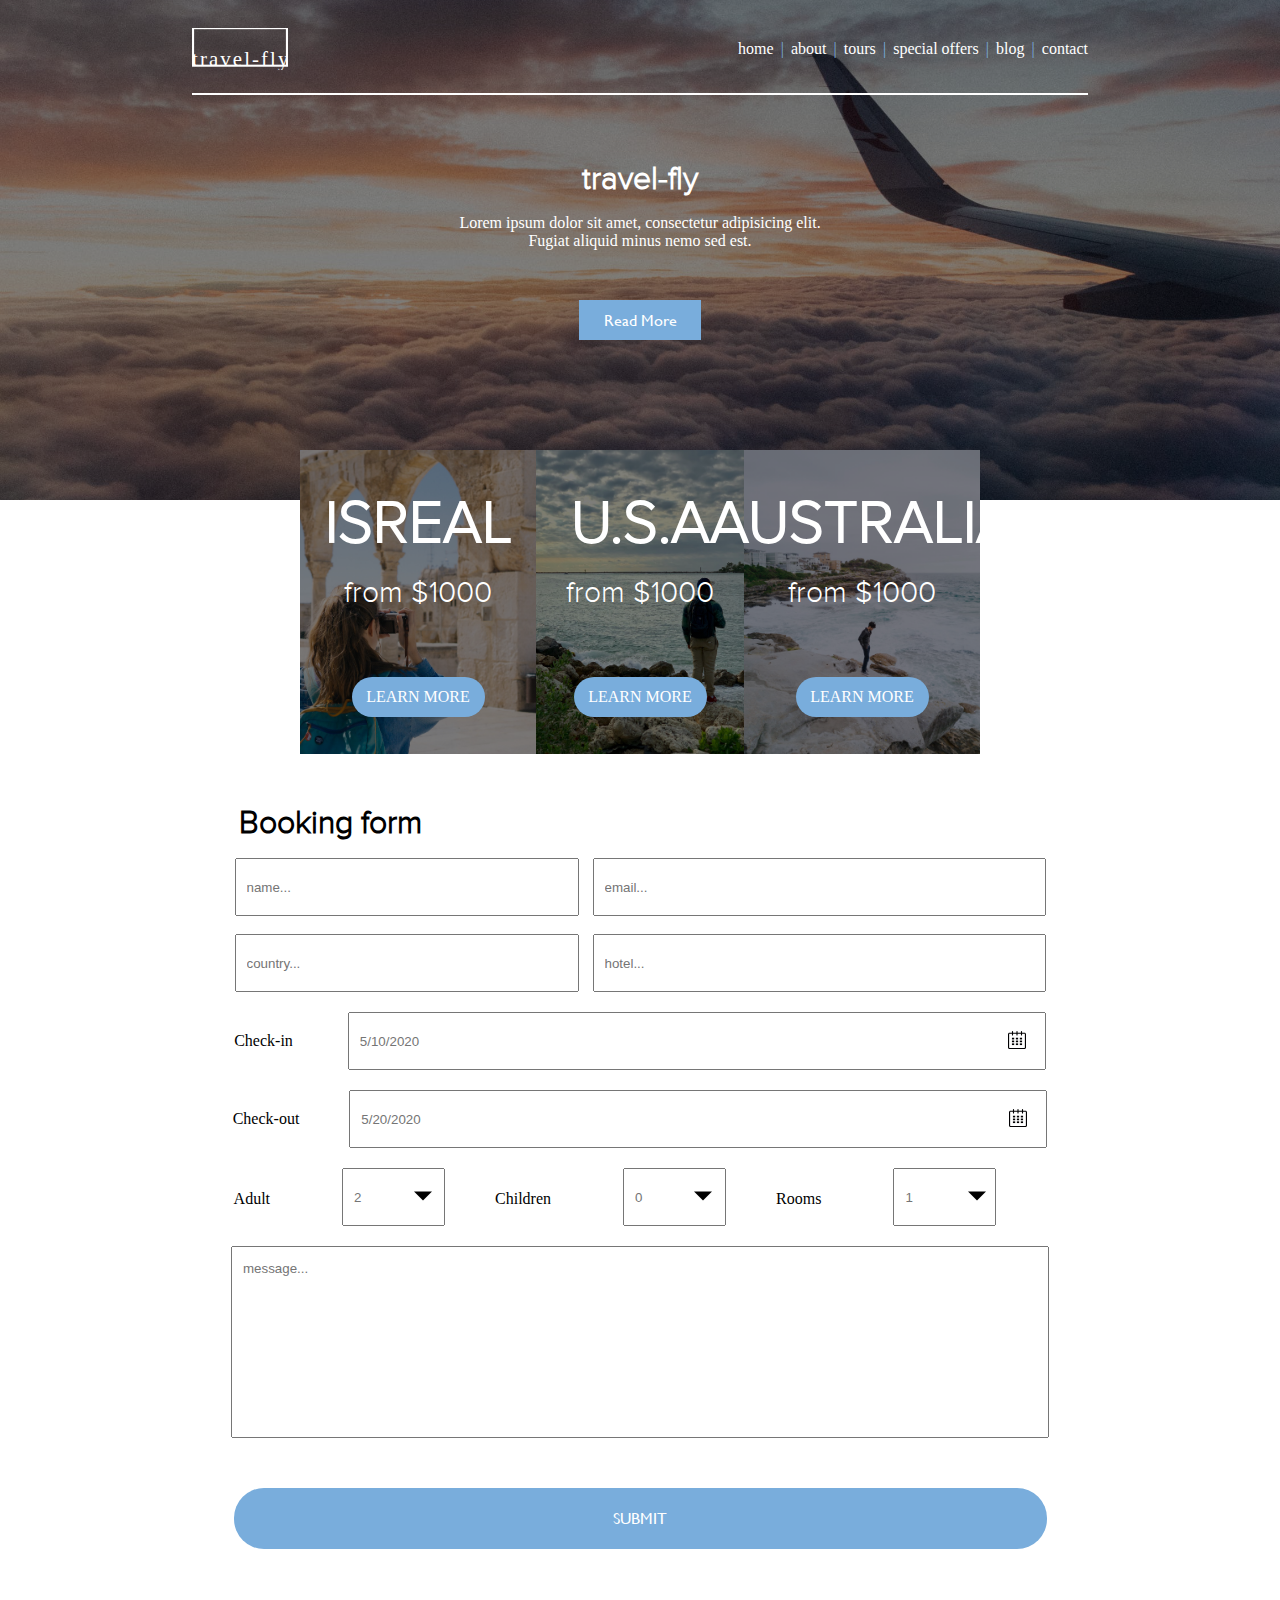
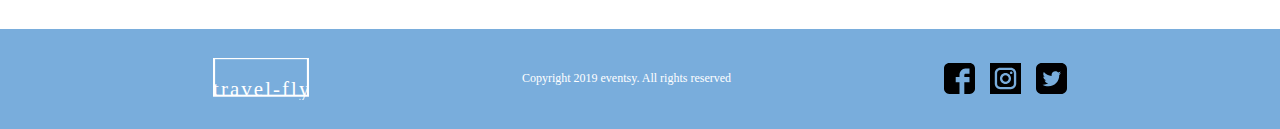
<file: index.html>
<!DOCTYPE html>
<html lang="en">
<head>
    <meta charset="UTF-8">
    <meta http-equiv="X-UA-Compatible" content="IE=edge">
    <meta name="viewport" content="width=device-width, initial-scale=1.0">
    <title>HOME</title>
    <link rel="stylesheet" href="css/styles.css">
</head>
<body>
   
<div class="hero">
    <div class="nav-wrapper2">
        <nav>
            <div class="logo2">
                
            </div>
            <div class="links2">
                <a href="index.html">home</a>
                <span>|</span>
                <a href="about.html">about</a>
                <span>|</span>
                <a href="tours.html">tours</a>
                <span>|</span>
                <a href="specialO.html">special offers</a>
                <span>|</span>
                <a href="blog.html">blog</a>
                <span>|</span>
                <a href="contact.html">contact</a>
         </div>
    </nav>
</div>
    <div class="cen-content">
        <h1>travel-fly</h1>
        <div class="heroC">Lorem ipsum dolor sit amet, consectetur adipisicing elit. 
            <br>
            Fugiat aliquid minus nemo sed est.</div>
        <div class="rm">Read More</div>
    </div>
</div>
    <div class="card">
        <div class="card-con">
            <h1 class="card-title">U.S.A</h1>
            <p class="card-price">from $1000</p>
            <div class="card-learn"><a class="tours-link" href="tours/usa.html">LEARN MORE</a></div>
        </div>
        <div class="card-con2">
            <h1 class="card-title">AUSTRALIA</h1>
            <p class="card-price">from $1000</p>
            <div class="card-learn"><a class="tours-link" href="tours/aus.html">LEARN MORE</a></div>
        </div>
        <div class="card-con3">
            <h1 class="card-title">ISREAL</h1>
            <p class="card-price">from $1000</p>
            <div class="card-learn"><a class="tours-link" href="tours/isreal.html">LEARN MORE</a></div>
        </div> 
    </div>
    <div class="forms">
        <h1 class="form-title">Booking form</h1>
        <div class="form-row">
            <input type="text" class="input" placeholder="name...">
            <input type="text" class="input2" placeholder="email...">
        </div>
        <br>
        <div class="form-row">
            <input type="text"class="input" placeholder="country..." >
            <input type="text"class="input2" placeholder="hotel...">
        </div>
        <div class="form-cal">
            <p class="form-cal-title">Check-in</p>
            <i class="icon2"></i>
            <input type="text" class="input3" placeholder="5/10/2020">
        </div>
       
        <div class="form-cal">
            <p class="form-cal-title">Check-out</p>
            <i class="icon2"></i>
            <input type="text" class="input4" placeholder="5/20/2020">
        </div>
        <div class="form-detail">
            <p class="form-detail-title">Adult</p>
            <i class="icon4"></i>
            <input type="text" class="input5" placeholder="2">
            <p class="form-detail-title">Children</p>
            <i class="icon5"></i>
            <input type="text" class="input5" placeholder="0">
            <p class="form-detail-title">Rooms</p>
            <i class="icon3"></i>
            <input type="text" class="input5" placeholder="1 ">
        </div>
        <input type="text" class="form-message" placeholder="message..."></input>
        <div class="submit">SUBMIT</div>
    </div>
    <footer>
        <div class="logo">
        </div>
        <div class="c">Copyright 2019 eventsy. All rights reserved</div>
        <div class="social">
            <div class="fb"></div>
            <div class="ig"></div>
            <div class="tw"></div>
        </div>
    </footer>

</body>
</html>
</file>
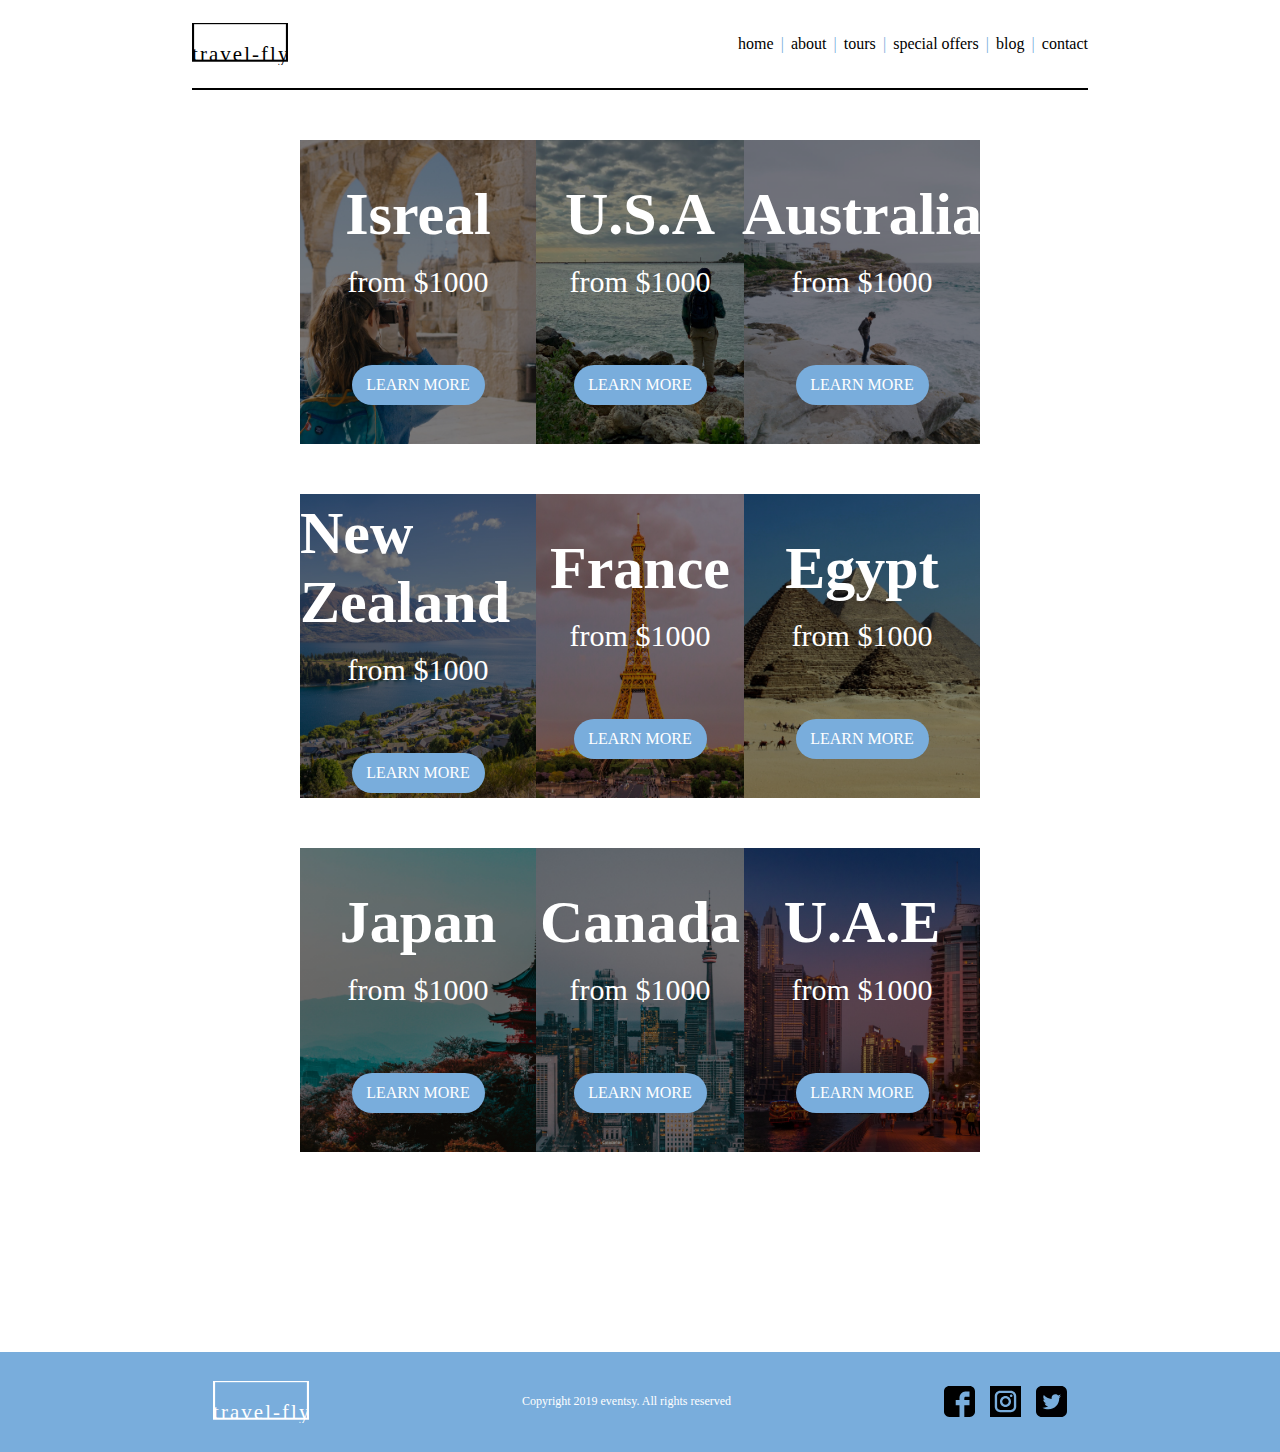
<file: tours.html>
<!DOCTYPE html>
<html lang="en">
<head>
    <meta charset="UTF-8">
    <meta http-equiv="X-UA-Compatible" content="IE=edge">
    <meta name="viewport" content="width=device-width, initial-scale=1.0">
    <title>TOURS</title>
    <link rel="stylesheet" href="css/styles.css">
</head>
<body>
    <div class="nav-wrapper">
        <nav>
            <div class="logo">
                
            </div> 
            <div class="links">
                <a href="index.html">home</a>
                <span>|</span>
                <a href="about.html">about</a>
                <span>|</span>
                <a href="tours.html">tours</a>
                <span>|</span>
                <a href="specialO.html">special offers</a>
                <span>|</span>
                <a href="blog.html">blog</a>
                <span>|</span>
                <a href="contact.html">contact</a>
         </div>
    </nav>
</div>
<div class="tours-card">
    <div class="tours-card-con">
        <h1 class="tours-card-title">U.S.A</h1>
        <p class="tours-card-price">from $1000</p>
        <div class="tours-card-learn"><a class="tours-link" href="tours/usa.html">LEARN MORE</a></div>
    </div>
    <div class="tours-card-con2">
        <h1 class="tours-card-title">Australia</h1>
        <p class="tours-card-price">from $1000</p>
        <div class="tours-card-learn"><a class="tours-link" href="tours/aus.html">LEARN MORE</a></div>
    </div>
    <div class="tours-card-con3">
        <h1 class="tours-card-title">Isreal</h1>
        <p class="tours-card-price">from $1000</p>
        <div class="tours-card-learn"><a class="tours-link" href="tours/isreal.html">LEARN MORE</a></div>
    </div> 
</div>
<div class="tours-card">
    <div class="tours-card-con4">
        <h1 class="tours-card-title">France</h1>
        <p class="tours-card-price">from $1000</p>
        <div class="tours-card-learn"><a class="tours-link" href="tours/france.html">LEARN MORE</a></div>
    </div>
    <div class="tours-card-con5">
        <h1 class="tours-card-title">Egypt</h1>
        <p class="tours-card-price">from $1000</p>
        <div class="tours-card-learn"><a class="tours-link" href="tours/egypt.html">LEARN MORE</a></div>
    </div>
    <div class="tours-card-con6">
        <h1 class="tours-card-title">New Zealand</h1>
        <p class="tours-card-price">from $1000</p>
        <div class="tours-card-learn"><a class="tours-link" href="tours/newZ.html">LEARN MORE</a></div>
    </div> 
</div>
<div class="tours-card">
    <div class="tours-card-con7">
        <h1 class="tours-card-title">Canada</h1>
        <p class="tours-card-price">from $1000</p>
        <div class="tours-card-learn"><a class="tours-link" href="tours/can.html">LEARN MORE</a></div>
    </div>
    <div class="tours-card-con8">
        <h1 class="tours-card-title">U.A.E</h1>
        <p class="tours-card-price">from $1000</p>
        <div class="tours-card-learn"><a class="tours-link" href="tours/uae.html">LEARN MORE</a></div>
    </div>
    <div class="tours-card-con9">
        <h1 class="tours-card-title">Japan</h1>
        <p class="tours-card-price">from $1000</p>
        <div class="tours-card-learn"><a class="tours-link" href="tours/jap.html">LEARN MORE</a></div>
    </div> 
</div>

 <footer class="about">
    <div class="logo">
    </div>
    <div class="c">Copyright 2019 eventsy. All rights reserved</div>
    <div class="social">
        <div class="fb"></div>
        <div class="ig"></div>
        <div class="tw"></div>
    </div>
</footer> 
</body>
</html>
</file>
<file: css/styles.css>
* {
  margin: 0;
  padding: 0;
  -webkit-box-sizing: border-box;
          box-sizing: border-box;
}

html,
body {
  height: 100%;
}

h1,
h2,
h3,
h4,
h5,
h6,
p {
  margin-bottom: 16px;
}

.nav-wrapper {
  height: 90px;
  width: 100%;
}
.nav-wrapper nav {
  /*max-width: 980px;*/
  width: 70%;
  height: 90px;
  margin: 0 auto;
  border-bottom: solid 2px black;
  display: -webkit-box;
  display: -ms-flexbox;
  display: flex;
  -webkit-box-pack: justify;
      -ms-flex-pack: justify;
          justify-content: space-between;
  -webkit-box-align: center;
      -ms-flex-align: center;
          align-items: center;
}
.nav-wrapper nav .logo {
  position: relative;
  width: 96px;
  height: 42px;
  background-image: url(../images/logo/logo-black.svg);
  background-position: center;
  background-repeat: no-repeat;
  background-size: cover;
}
.nav-wrapper nav .links {
  width: 350px;
  display: -webkit-box;
  display: -ms-flexbox;
  display: flex;
  -webkit-box-pack: justify;
      -ms-flex-pack: justify;
          justify-content: space-between;
}
.nav-wrapper nav .links a {
  text-decoration: none;
  color: black;
}
.nav-wrapper nav .links span {
  color: #79ADDC;
}

@media only all and (max-width: 980px) {
  .nav-wrapper nav {
    padding: 0 30px;
  }
}
.nav-wrapper2 {
  position: absolute;
  height: 90px;
  width: 100%;
  margin-bottom: 400px;
}
.nav-wrapper2 nav {
  /*max-width: 980px;*/
  width: 70%;
  height: 90px;
  margin: 0 auto;
  border-bottom: solid 2px white;
  display: -webkit-box;
  display: -ms-flexbox;
  display: flex;
  -webkit-box-pack: justify;
      -ms-flex-pack: justify;
          justify-content: space-between;
  -webkit-box-align: center;
      -ms-flex-align: center;
          align-items: center;
}
.nav-wrapper2 nav .logo2 {
  position: relative;
  width: 96px;
  height: 42px;
  background-image: url(../images/logo/logo-white.svg);
  background-position: center;
  background-repeat: no-repeat;
  background-size: cover;
}
.nav-wrapper2 nav .links2 {
  width: 350px;
  display: -webkit-box;
  display: -ms-flexbox;
  display: flex;
  -webkit-box-pack: justify;
      -ms-flex-pack: justify;
          justify-content: space-between;
}
.nav-wrapper2 nav .links2 a {
  text-decoration: none;
  color: white;
}
.nav-wrapper2 nav .links2 span {
  color: #79ADDC;
}

@media only all and (max-width: 980px) {
  .nav-wrapper nav {
    padding: 0 30px;
  }
}
.hero {
  background-color: aqua;
  height: 500px;
  background-image: -webkit-gradient(linear, left top, left bottom, from(rgba(0, 0, 0, 0.5)), to(rgba(0, 0, 0, 0.5))), url(../images/hero.jpg);
  background-image: linear-gradient(to bottom, rgba(0, 0, 0, 0.5), rgba(0, 0, 0, 0.5)), url(../images/hero.jpg);
  background-position: center;
  background-repeat: no-repeat;
  background-size: cover;
  position: relative;
  display: -webkit-box;
  display: -ms-flexbox;
  display: flex;
  -webkit-box-align: center;
      -ms-flex-align: center;
          align-items: center;
  -webkit-box-pack: center;
      -ms-flex-pack: center;
          justify-content: center;
}
.hero .cen-content {
  width: 300px;
  text-align: center;
  display: -webkit-box;
  display: -ms-flexbox;
  display: flex;
  -webkit-box-orient: vertical;
  -webkit-box-direction: normal;
      -ms-flex-direction: column;
          flex-direction: column;
  -webkit-box-pack: center;
      -ms-flex-pack: center;
          justify-content: center;
  -webkit-box-align: center;
      -ms-flex-align: center;
          align-items: center;
}
.hero .cen-content h1 {
  color: white;
  font-family: PNS;
}
.hero .cen-content p {
  font-style: italic;
  color: black;
}
.hero .cen-content .heroC {
  width: 484px;
  height: 54;
  text-align: center;
  color: white;
}
.hero .cen-content .rm {
  margin-top: 50px;
  width: 122px;
  height: 40px;
  background-color: #79ADDC;
  display: -webkit-box;
  display: -ms-flexbox;
  display: flex;
  -webkit-box-pack: center;
      -ms-flex-pack: center;
          justify-content: center;
  -webkit-box-align: center;
      -ms-flex-align: center;
          align-items: center;
  color: white;
  font-family: GSR;
}

.card {
  height: 304px;
  width: 100%;
  display: -webkit-box;
  display: -ms-flexbox;
  display: flex;
  -webkit-box-pack: center;
      -ms-flex-pack: center;
          justify-content: center;
  position: relative;
}

.card-con {
  position: absolute;
  bottom: 50px;
  z-index: 1;
  height: 304px;
  width: 236px;
  background-image: -webkit-gradient(linear, left top, left bottom, from(rgba(0, 0, 0, 0.5)), to(rgba(0, 0, 0, 0.5))), url(../images/tour/tour-02.jpg);
  background-image: linear-gradient(to bottom, rgba(0, 0, 0, 0.5), rgba(0, 0, 0, 0.5)), url(../images/tour/tour-02.jpg);
  background-position: center;
  background-repeat: no-repeat;
  background-size: cover;
  display: -webkit-box;
  display: -ms-flexbox;
  display: flex;
  -webkit-box-orient: vertical;
  -webkit-box-direction: normal;
      -ms-flex-direction: column;
          flex-direction: column;
  -webkit-box-pack: center;
      -ms-flex-pack: center;
          justify-content: center;
  -webkit-box-align: center;
      -ms-flex-align: center;
          align-items: center;
}

.card-con2 {
  position: absolute;
  bottom: 50px;
  right: 450px;
  z-index: 1;
  height: 304px;
  width: 236px;
  background-image: -webkit-gradient(linear, left top, left bottom, from(rgba(0, 0, 0, 0.5)), to(rgba(0, 0, 0, 0.5))), url(../images/tour/tour-03.jpg);
  background-image: linear-gradient(to bottom, rgba(0, 0, 0, 0.5), rgba(0, 0, 0, 0.5)), url(../images/tour/tour-03.jpg);
  background-position: center;
  background-repeat: no-repeat;
  background-size: cover;
  display: -webkit-box;
  display: -ms-flexbox;
  display: flex;
  -webkit-box-orient: vertical;
  -webkit-box-direction: normal;
      -ms-flex-direction: column;
          flex-direction: column;
  -webkit-box-pack: center;
      -ms-flex-pack: center;
          justify-content: center;
  -webkit-box-align: center;
      -ms-flex-align: center;
          align-items: center;
}

.card-con3 {
  position: absolute;
  bottom: 50px;
  left: 450px;
  z-index: 1;
  height: 304px;
  width: 236px;
  background-image: -webkit-gradient(linear, left top, left bottom, from(rgba(0, 0, 0, 0.5)), to(rgba(0, 0, 0, 0.5))), url(../images/tour/tour-01.jpg);
  background-image: linear-gradient(to bottom, rgba(0, 0, 0, 0.5), rgba(0, 0, 0, 0.5)), url(../images/tour/tour-01.jpg);
  background-position: center;
  background-repeat: no-repeat;
  background-size: cover;
  display: -webkit-box;
  display: -ms-flexbox;
  display: flex;
  -webkit-box-orient: vertical;
  -webkit-box-direction: normal;
      -ms-flex-direction: column;
          flex-direction: column;
  -webkit-box-pack: center;
      -ms-flex-pack: center;
          justify-content: center;
  -webkit-box-align: center;
      -ms-flex-align: center;
          align-items: center;
}

.card-learn {
  margin-top: 50px;
  width: 133px;
  height: 40px;
  background-color: #79ADDC;
  border-radius: 30px;
  display: -webkit-box;
  display: -ms-flexbox;
  display: flex;
  -webkit-box-pack: center;
      -ms-flex-pack: center;
          justify-content: center;
  -webkit-box-align: center;
      -ms-flex-align: center;
          align-items: center;
  color: white;
}

.card-title {
  color: white;
  font-size: 60px;
  font-family: PNS;
}

.card-price {
  color: white;
  font-size: 30px;
  font-family: PNS;
}

@media (max-width: 1700px) {
  .card-con2 {
    right: 300px;
  }

  .card-con3 {
    left: 300px;
  }
}
.forms {
  display: -webkit-box;
  display: -ms-flexbox;
  display: flex;
  -webkit-box-orient: vertical;
  -webkit-box-direction: normal;
      -ms-flex-direction: column;
          flex-direction: column;
  -webkit-box-pack: center;
      -ms-flex-pack: center;
          justify-content: center;
  -webkit-box-align: center;
      -ms-flex-align: center;
          align-items: center;
}

.forms-row {
  display: -webkit-box;
  display: -ms-flexbox;
  display: flex;
  position: relative;
}

.form-title {
  margin-right: 620px;
  font-family: PNS;
}

.input {
  height: 58px;
  width: 344px;
  padding: 10px;
  outline: none;
  -webkit-box-sizing: border-box;
          box-sizing: border-box;
}

.input2 {
  height: 58px;
  width: 453px;
  margin-left: 10px;
  padding: 10px;
  outline: none;
  -webkit-box-sizing: border-box;
          box-sizing: border-box;
}

.form-cal {
  display: -webkit-box;
  display: -ms-flexbox;
  display: flex;
  position: relative;
}

.form-cal-title {
  margin-top: 40px;
}

.input3 {
  height: 58px;
  width: 698px;
  padding: 10px;
  margin-top: 20px;
  margin-left: 55px;
  outline: none;
  -webkit-box-sizing: border-box;
          box-sizing: border-box;
}

.icon2 {
  background-image: url(../images/calendar.svg);
  height: 18px;
  width: 18px;
  position: absolute;
  right: 20px;
  top: 39px;
}

.input4 {
  height: 58px;
  width: 698px;
  padding: 10px;
  margin-top: 20px;
  margin-left: 50px;
  outline: none;
  -webkit-box-sizing: border-box;
          box-sizing: border-box;
}

.form-detail {
  display: -webkit-box;
  display: -ms-flexbox;
  display: flex;
  -webkit-box-pack: justify;
      -ms-flex-pack: justify;
          justify-content: space-between;
  -webkit-box-align: center;
      -ms-flex-align: center;
          align-items: center;
  position: relative;
}

.icon3 {
  background-image: url(../images/down-arrow.svg);
  height: 18px;
  width: 18px;
  position: absolute;
  right: 60px;
  top: 39px;
}

.icon4 {
  background-image: url(../images/down-arrow.svg);
  height: 18px;
  width: 18px;
  position: absolute;
  left: 180px;
  top: 39px;
}

.icon5 {
  background-image: url(../images/down-arrow.svg);
  height: 18px;
  width: 18px;
  position: absolute;
  left: 460px;
  top: 39px;
}

.form-detail-title {
  margin-top: 40px;
}

.input5 {
  height: 58px;
  width: 103px;
  padding: 10px;
  margin-top: 20px;
  margin-left: 72px;
  margin-right: 50px;
  outline: none;
  -webkit-box-sizing: border-box;
          box-sizing: border-box;
}

.form-message {
  height: 192px;
  width: 818px;
  padding: 10px;
  margin-top: 20px;
  outline: none;
  -webkit-box-sizing: border-box;
          box-sizing: border-box;
  position: relative;
}

.form-message::-webkit-input-placeholder {
  position: absolute;
  bottom: 160px;
}

.form-message::-moz-placeholder {
  position: absolute;
  bottom: 160px;
}

.form-message:-ms-input-placeholder {
  position: absolute;
  bottom: 160px;
}

.form-message::-ms-input-placeholder {
  position: absolute;
  bottom: 160px;
}

.form-message::placeholder {
  position: absolute;
  bottom: 160px;
}

.submit {
  margin-top: 50px;
  width: 813px;
  height: 61px;
  background-color: #79ADDC;
  border-radius: 30px;
  display: -webkit-box;
  display: -ms-flexbox;
  display: flex;
  font-family: GSR;
  -webkit-box-pack: center;
      -ms-flex-pack: center;
          justify-content: center;
  -webkit-box-align: center;
      -ms-flex-align: center;
          align-items: center;
  color: white;
}

footer {
  height: 100px;
  background-color: #79ADDC;
  display: -webkit-box;
  display: -ms-flexbox;
  display: flex;
  margin-top: 80px;
  -webkit-box-align: center;
      -ms-flex-align: center;
          align-items: center;
  -webkit-box-pack: space-evenly;
      -ms-flex-pack: space-evenly;
          justify-content: space-evenly;
}
footer p {
  margin-bottom: -40px;
  font-family: GSR;
  font-size: 16px;
  color: white;
}
footer .logo {
  position: relative;
  width: 96px;
  height: 42px;
  background-image: url(../images/logo/logo-white.svg);
  background-position: center;
  background-repeat: no-repeat;
  background-size: cover;
}
footer .c {
  height: 16px;
  width: 226;
  font-size: 12px;
  color: white;
}
footer .social {
  display: -webkit-box;
  display: -ms-flexbox;
  display: flex;
  width: 123px;
  height: 32px;
  display: flex;
  -webkit-box-pack: justify;
      -ms-flex-pack: justify;
          justify-content: space-between;
}
footer .social .fb {
  height: 31.22px;
  width: 31.22px;
  background-image: url(../images/social-media/facebook.svg);
  background-position: center;
  background-repeat: no-repeat;
  background-size: cover;
}
footer .social .ig {
  height: 31.22px;
  width: 31.22px;
  background-image: url(../images/social-media/instagram.svg);
  background-position: center;
  background-repeat: no-repeat;
  background-size: cover;
}
footer .social .tw {
  height: 31.22px;
  width: 31.22px;
  background-image: url(../images/social-media/twitter.svg);
  background-position: center;
  background-repeat: no-repeat;
  background-size: cover;
}

.about {
  margin-top: 200px;
}

@media (max-width: 1140px) {
  footer .c {
    font-size: 20px;
  }
}
.about-text {
  display: -webkit-box;
  display: -ms-flexbox;
  display: flex;
  -webkit-box-orient: vertical;
  -webkit-box-direction: normal;
      -ms-flex-direction: column;
          flex-direction: column;
  -webkit-box-pack: center;
      -ms-flex-pack: center;
          justify-content: center;
  -webkit-box-align: center;
      -ms-flex-align: center;
          align-items: center;
  height: 200px;
  margin-top: 60px;
}

.about-title {
  font-size: 60px;
  position: relative;
  margin-right: 770px;
  display: inline;
}

.about-title2 {
  font-size: 40px;
  position: relative;
  margin-right: 670px;
  display: inline;
}

.about-detail {
  margin-top: 20px;
  width: 980px;
  height: 96;
  display: -webkit-box;
  display: -ms-flexbox;
  display: flex;
  -webkit-box-pack: center;
      -ms-flex-pack: center;
          justify-content: center;
  -webkit-box-align: center;
      -ms-flex-align: center;
          align-items: center;
}

.about-title-border {
  border-bottom: 2px solid black;
  position: absolute;
  width: 80%;
  left: 0;
  bottom: -5px;
}

.client {
  display: -webkit-box;
  display: -ms-flexbox;
  display: flex;
  -webkit-box-orient: vertical;
  -webkit-box-direction: normal;
      -ms-flex-direction: column;
          flex-direction: column;
  -webkit-box-pack: center;
      -ms-flex-pack: center;
          justify-content: center;
  -webkit-box-align: center;
      -ms-flex-align: center;
          align-items: center;
  height: 200px;
  margin-top: 200px;
}

.client-info {
  display: -webkit-box;
  display: -ms-flexbox;
  display: flex;
  margin-top: 20px;
  position: relative;
  margin-right: 280px;
  width: 722px;
  height: 150px;
}

.client-img {
  height: 150px;
  width: 260px;
  background-image: url(../images/about-client-01.jpg);
  background-position: center;
  background-repeat: no-repeat;
  background-size: cover;
}

.client-img2 {
  height: 150px;
  width: 260px;
  background-image: url(../images/about-client-02.jpg);
  background-position: center;
  background-repeat: no-repeat;
  background-size: cover;
}

.client-par {
  height: 102px;
  width: 385px;
  margin-left: 10px;
}

.client-tag {
  position: absolute;
  right: 0px;
  bottom: 0px;
  width: 176px;
  height: 27px;
  font-size: 20px;
}

.tours-card {
  height: 304px;
  width: 100%;
  display: -webkit-box;
  display: -ms-flexbox;
  display: flex;
  -webkit-box-pack: space-evenly;
      -ms-flex-pack: space-evenly;
          justify-content: space-evenly;
  position: relative;
  margin-top: 50px;
}

.tours-link {
  text-decoration: none;
  color: white;
}

.tours-card-con {
  position: absolute;
  z-index: 1;
  height: 304px;
  width: 236px;
  background-image: -webkit-gradient(linear, left top, left bottom, from(rgba(0, 0, 0, 0.5)), to(rgba(0, 0, 0, 0.5))), url(../images/tour/tour-02.jpg);
  background-image: linear-gradient(to bottom, rgba(0, 0, 0, 0.5), rgba(0, 0, 0, 0.5)), url(../images/tour/tour-02.jpg);
  background-position: center;
  background-repeat: no-repeat;
  background-size: cover;
  display: -webkit-box;
  display: -ms-flexbox;
  display: flex;
  -webkit-box-orient: vertical;
  -webkit-box-direction: normal;
      -ms-flex-direction: column;
          flex-direction: column;
  -webkit-box-pack: center;
      -ms-flex-pack: center;
          justify-content: center;
  -webkit-box-align: center;
      -ms-flex-align: center;
          align-items: center;
}

.tours-card-con2 {
  position: absolute;
  right: 350px;
  z-index: 1;
  height: 304px;
  width: 236px;
  background-image: -webkit-gradient(linear, left top, left bottom, from(rgba(0, 0, 0, 0.5)), to(rgba(0, 0, 0, 0.5))), url(../images/tour/tour-03.jpg);
  background-image: linear-gradient(to bottom, rgba(0, 0, 0, 0.5), rgba(0, 0, 0, 0.5)), url(../images/tour/tour-03.jpg);
  background-position: center;
  background-repeat: no-repeat;
  background-size: cover;
  display: -webkit-box;
  display: -ms-flexbox;
  display: flex;
  -webkit-box-orient: vertical;
  -webkit-box-direction: normal;
      -ms-flex-direction: column;
          flex-direction: column;
  -webkit-box-pack: center;
      -ms-flex-pack: center;
          justify-content: center;
  -webkit-box-align: center;
      -ms-flex-align: center;
          align-items: center;
}

.tours-card-con3 {
  position: absolute;
  left: 350px;
  z-index: 1;
  height: 304px;
  width: 236px;
  background-image: -webkit-gradient(linear, left top, left bottom, from(rgba(0, 0, 0, 0.5)), to(rgba(0, 0, 0, 0.5))), url(../images/tour/tour-01.jpg);
  background-image: linear-gradient(to bottom, rgba(0, 0, 0, 0.5), rgba(0, 0, 0, 0.5)), url(../images/tour/tour-01.jpg);
  background-position: center;
  background-repeat: no-repeat;
  background-size: cover;
  display: -webkit-box;
  display: -ms-flexbox;
  display: flex;
  -webkit-box-orient: vertical;
  -webkit-box-direction: normal;
      -ms-flex-direction: column;
          flex-direction: column;
  -webkit-box-pack: center;
      -ms-flex-pack: center;
          justify-content: center;
  -webkit-box-align: center;
      -ms-flex-align: center;
          align-items: center;
}

.tours-card-con4 {
  position: absolute;
  z-index: 1;
  height: 304px;
  width: 236px;
  background-image: -webkit-gradient(linear, left top, left bottom, from(rgba(0, 0, 0, 0.5)), to(rgba(0, 0, 0, 0.5))), url(../images/tour/tour-05.jpg);
  background-image: linear-gradient(to bottom, rgba(0, 0, 0, 0.5), rgba(0, 0, 0, 0.5)), url(../images/tour/tour-05.jpg);
  background-position: center;
  background-repeat: no-repeat;
  background-size: cover;
  display: -webkit-box;
  display: -ms-flexbox;
  display: flex;
  -webkit-box-orient: vertical;
  -webkit-box-direction: normal;
      -ms-flex-direction: column;
          flex-direction: column;
  -webkit-box-pack: center;
      -ms-flex-pack: center;
          justify-content: center;
  -webkit-box-align: center;
      -ms-flex-align: center;
          align-items: center;
}

.tours-card-con5 {
  position: absolute;
  right: 350px;
  z-index: 1;
  height: 304px;
  width: 236px;
  background-image: -webkit-gradient(linear, left top, left bottom, from(rgba(0, 0, 0, 0.5)), to(rgba(0, 0, 0, 0.5))), url(../images/tour/tour-06.jpg);
  background-image: linear-gradient(to bottom, rgba(0, 0, 0, 0.5), rgba(0, 0, 0, 0.5)), url(../images/tour/tour-06.jpg);
  background-position: center;
  background-repeat: no-repeat;
  background-size: cover;
  display: -webkit-box;
  display: -ms-flexbox;
  display: flex;
  -webkit-box-orient: vertical;
  -webkit-box-direction: normal;
      -ms-flex-direction: column;
          flex-direction: column;
  -webkit-box-pack: center;
      -ms-flex-pack: center;
          justify-content: center;
  -webkit-box-align: center;
      -ms-flex-align: center;
          align-items: center;
}

.tours-card-con6 {
  position: absolute;
  left: 350px;
  z-index: 1;
  height: 304px;
  width: 236px;
  background-image: -webkit-gradient(linear, left top, left bottom, from(rgba(0, 0, 0, 0.5)), to(rgba(0, 0, 0, 0.5))), url(../images/tour/tour-04.jpg);
  background-image: linear-gradient(to bottom, rgba(0, 0, 0, 0.5), rgba(0, 0, 0, 0.5)), url(../images/tour/tour-04.jpg);
  background-position: center;
  background-repeat: no-repeat;
  background-size: cover;
  display: -webkit-box;
  display: -ms-flexbox;
  display: flex;
  -webkit-box-orient: vertical;
  -webkit-box-direction: normal;
      -ms-flex-direction: column;
          flex-direction: column;
  -webkit-box-pack: center;
      -ms-flex-pack: center;
          justify-content: center;
  -webkit-box-align: center;
      -ms-flex-align: center;
          align-items: center;
}

.tours-card-con7 {
  position: absolute;
  z-index: 1;
  height: 304px;
  width: 236px;
  background-image: -webkit-gradient(linear, left top, left bottom, from(rgba(0, 0, 0, 0.5)), to(rgba(0, 0, 0, 0.5))), url(../images/tour/tour-08.jpg);
  background-image: linear-gradient(to bottom, rgba(0, 0, 0, 0.5), rgba(0, 0, 0, 0.5)), url(../images/tour/tour-08.jpg);
  background-position: center;
  background-repeat: no-repeat;
  background-size: cover;
  display: -webkit-box;
  display: -ms-flexbox;
  display: flex;
  -webkit-box-orient: vertical;
  -webkit-box-direction: normal;
      -ms-flex-direction: column;
          flex-direction: column;
  -webkit-box-pack: center;
      -ms-flex-pack: center;
          justify-content: center;
  -webkit-box-align: center;
      -ms-flex-align: center;
          align-items: center;
}

.tours-card-con8 {
  position: absolute;
  right: 350px;
  z-index: 1;
  height: 304px;
  width: 236px;
  background-image: -webkit-gradient(linear, left top, left bottom, from(rgba(0, 0, 0, 0.5)), to(rgba(0, 0, 0, 0.5))), url(../images/tour/tour-09.jpg);
  background-image: linear-gradient(to bottom, rgba(0, 0, 0, 0.5), rgba(0, 0, 0, 0.5)), url(../images/tour/tour-09.jpg);
  background-position: center;
  background-repeat: no-repeat;
  background-size: cover;
  display: -webkit-box;
  display: -ms-flexbox;
  display: flex;
  -webkit-box-orient: vertical;
  -webkit-box-direction: normal;
      -ms-flex-direction: column;
          flex-direction: column;
  -webkit-box-pack: center;
      -ms-flex-pack: center;
          justify-content: center;
  -webkit-box-align: center;
      -ms-flex-align: center;
          align-items: center;
}

.tours-card-con9 {
  position: absolute;
  left: 350px;
  z-index: 1;
  height: 304px;
  width: 236px;
  background-image: -webkit-gradient(linear, left top, left bottom, from(rgba(0, 0, 0, 0.5)), to(rgba(0, 0, 0, 0.5))), url(../images/tour/tour-07.jpg);
  background-image: linear-gradient(to bottom, rgba(0, 0, 0, 0.5), rgba(0, 0, 0, 0.5)), url(../images/tour/tour-07.jpg);
  background-position: center;
  background-repeat: no-repeat;
  background-size: cover;
  display: -webkit-box;
  display: -ms-flexbox;
  display: flex;
  -webkit-box-orient: vertical;
  -webkit-box-direction: normal;
      -ms-flex-direction: column;
          flex-direction: column;
  -webkit-box-pack: center;
      -ms-flex-pack: center;
          justify-content: center;
  -webkit-box-align: center;
      -ms-flex-align: center;
          align-items: center;
}

.tours-card-learn {
  margin-top: 50px;
  width: 133px;
  height: 40px;
  background-color: #79ADDC;
  border-radius: 30px;
  display: -webkit-box;
  display: -ms-flexbox;
  display: flex;
  -webkit-box-pack: center;
      -ms-flex-pack: center;
          justify-content: center;
  -webkit-box-align: center;
      -ms-flex-align: center;
          align-items: center;
  color: white;
}

.tours-card-title {
  color: white;
  font-size: 60px;
}

.tours-card-price {
  color: white;
  font-size: 30px;
}

@media (max-width: 1450px) {
  .tours-card-con2 {
    right: 300px;
  }

  .tours-card-con3 {
    left: 300px;
  }

  .tours-card-con5 {
    right: 300px;
  }

  .tours-card-con6 {
    left: 300px;
  }

  .tours-card-con8 {
    right: 300px;
  }

  .tours-card-con9 {
    left: 300px;
  }
}
.detail-aus {
  display: -webkit-box;
  display: -ms-flexbox;
  display: flex;
  -webkit-box-pack: center;
      -ms-flex-pack: center;
          justify-content: center;
  -webkit-box-align: center;
      -ms-flex-align: center;
          align-items: center;
}

.detail-aus2 {
  display: -webkit-box;
  display: -ms-flexbox;
  display: flex;
  -webkit-box-pack: center;
      -ms-flex-pack: center;
          justify-content: center;
  -webkit-box-align: center;
      -ms-flex-align: center;
          align-items: center;
}

.detail-img-aus {
  width: 981px;
  height: 413px;
  margin-top: 30px;
  background-image: -webkit-gradient(linear, left top, left bottom, from(rgba(0, 0, 0, 0.5)), to(rgba(0, 0, 0, 0.5))), url(../images/tour/tour-03.jpg);
  background-image: linear-gradient(to bottom, rgba(0, 0, 0, 0.5), rgba(0, 0, 0, 0.5)), url(../images/tour/tour-03.jpg);
  background-position: center;
  background-repeat: no-repeat;
  background-size: cover;
  position: relative;
}

.detail-title-aus {
  position: absolute;
  color: white;
  font-size: 80px;
  left: 20px;
}

.detail-price-aus {
  position: absolute;
  color: white;
  bottom: 0;
  font-size: 30px;
  right: -200px;
}

.detail-img-small-aus {
  width: 298px;
  height: 347px;
  margin-top: 30px;
  margin: 30px 22px 0px 22px;
  background-image: url(../images/tour/tour-aus/aus-tour-01.jpg);
  background-position: center;
  background-repeat: no-repeat;
  background-size: cover;
}

.detail-img-small-aus2 {
  width: 298px;
  height: 347px;
  margin-top: 30px;
  margin: 30px 22px 0px 22px;
  background-image: url(../images/tour/tour-aus/aus-tour-02.jpg);
  background-position: center;
  background-repeat: no-repeat;
  background-size: cover;
}

.detail-img-small-aus3 {
  width: 298px;
  height: 347px;
  margin-top: 30px;
  margin: 30px 22px 0px 22px;
  background-image: url(../images/tour/tour-aus/aus-tour-03.jpg);
  background-position: center;
  background-repeat: no-repeat;
  background-size: cover;
}

.detail-aus-info {
  display: -webkit-box;
  display: -ms-flexbox;
  display: flex;
  -webkit-box-orient: vertical;
  -webkit-box-direction: normal;
      -ms-flex-direction: column;
          flex-direction: column;
  -webkit-box-pack: center;
      -ms-flex-pack: center;
          justify-content: center;
  -webkit-box-align: center;
      -ms-flex-align: center;
          align-items: center;
}

.detail-can {
  display: -webkit-box;
  display: -ms-flexbox;
  display: flex;
  -webkit-box-pack: center;
      -ms-flex-pack: center;
          justify-content: center;
  -webkit-box-align: center;
      -ms-flex-align: center;
          align-items: center;
}

.detail-can2 {
  display: -webkit-box;
  display: -ms-flexbox;
  display: flex;
  -webkit-box-pack: center;
      -ms-flex-pack: center;
          justify-content: center;
  -webkit-box-align: center;
      -ms-flex-align: center;
          align-items: center;
}

.detail-img-can {
  width: 981px;
  height: 413px;
  margin-top: 30px;
  background-image: -webkit-gradient(linear, left top, left bottom, from(rgba(0, 0, 0, 0.5)), to(rgba(0, 0, 0, 0.5))), url(../images/tour/tour-08.jpg);
  background-image: linear-gradient(to bottom, rgba(0, 0, 0, 0.5), rgba(0, 0, 0, 0.5)), url(../images/tour/tour-08.jpg);
  background-position: center;
  background-repeat: no-repeat;
  background-size: cover;
  position: relative;
}

.detail-title-can {
  position: absolute;
  color: white;
  font-size: 80px;
  left: 20px;
}

.detail-price-can {
  position: absolute;
  color: white;
  bottom: 0;
  font-size: 30px;
  right: -200px;
}

.detail-img-small-can {
  width: 298px;
  height: 347px;
  margin-top: 30px;
  margin: 30px 22px 0px 22px;
  background-image: url(../images/tour/tour-canada/canada-tour-01.jpg);
  background-position: center;
  background-repeat: no-repeat;
  background-size: cover;
}

.detail-img-small-can2 {
  width: 298px;
  height: 347px;
  margin-top: 30px;
  margin: 30px 22px 0px 22px;
  background-image: url(../images/tour/tour-canada/canada-tour-02.jpg);
  background-position: center;
  background-repeat: no-repeat;
  background-size: cover;
}

.detail-img-small-can3 {
  width: 298px;
  height: 347px;
  margin-top: 30px;
  margin: 30px 22px 0px 22px;
  background-image: url(../images/tour/tour-canada/canada-tour-03.jpg);
  background-position: center;
  background-repeat: no-repeat;
  background-size: cover;
}

.detail-can-info {
  display: -webkit-box;
  display: -ms-flexbox;
  display: flex;
  -webkit-box-orient: vertical;
  -webkit-box-direction: normal;
      -ms-flex-direction: column;
          flex-direction: column;
  -webkit-box-pack: center;
      -ms-flex-pack: center;
          justify-content: center;
  -webkit-box-align: center;
      -ms-flex-align: center;
          align-items: center;
}

.detail-eg {
  display: -webkit-box;
  display: -ms-flexbox;
  display: flex;
  -webkit-box-pack: center;
      -ms-flex-pack: center;
          justify-content: center;
  -webkit-box-align: center;
      -ms-flex-align: center;
          align-items: center;
}

.detail-eg2 {
  display: -webkit-box;
  display: -ms-flexbox;
  display: flex;
  -webkit-box-pack: center;
      -ms-flex-pack: center;
          justify-content: center;
  -webkit-box-align: center;
      -ms-flex-align: center;
          align-items: center;
}

.detail-img-eg {
  width: 981px;
  height: 413px;
  margin-top: 30px;
  background-image: -webkit-gradient(linear, left top, left bottom, from(rgba(0, 0, 0, 0.5)), to(rgba(0, 0, 0, 0.5))), url(../images/tour/tour-06.jpg);
  background-image: linear-gradient(to bottom, rgba(0, 0, 0, 0.5), rgba(0, 0, 0, 0.5)), url(../images/tour/tour-06.jpg);
  background-position: center;
  background-repeat: no-repeat;
  background-size: cover;
  position: relative;
}

.detail-title-eg {
  position: absolute;
  color: white;
  font-size: 80px;
  left: 20px;
}

.detail-price-eg {
  position: absolute;
  color: white;
  bottom: 0;
  font-size: 30px;
  right: -200px;
}

.detail-img-small-eg {
  width: 298px;
  height: 347px;
  margin-top: 30px;
  margin: 30px 22px 0px 22px;
  background-image: url(../images/tour/tour-egypt/egypt-tour-01.jpg);
  background-position: center;
  background-repeat: no-repeat;
  background-size: cover;
}

.detail-img-small-eg2 {
  width: 298px;
  height: 347px;
  margin-top: 30px;
  margin: 30px 22px 0px 22px;
  background-image: url(../images/tour/tour-egypt/egypt-tour-02.jpg);
  background-position: center;
  background-repeat: no-repeat;
  background-size: cover;
}

.detail-img-small-eg3 {
  width: 298px;
  height: 347px;
  margin-top: 30px;
  margin: 30px 22px 0px 22px;
  background-image: url(../images/tour/tour-egypt/egypt-tour-03.jpg);
  background-position: center;
  background-repeat: no-repeat;
  background-size: cover;
}

.detail-eg-info {
  display: -webkit-box;
  display: -ms-flexbox;
  display: flex;
  -webkit-box-orient: vertical;
  -webkit-box-direction: normal;
      -ms-flex-direction: column;
          flex-direction: column;
  -webkit-box-pack: center;
      -ms-flex-pack: center;
          justify-content: center;
  -webkit-box-align: center;
      -ms-flex-align: center;
          align-items: center;
}

.detail-fr {
  display: -webkit-box;
  display: -ms-flexbox;
  display: flex;
  -webkit-box-pack: center;
      -ms-flex-pack: center;
          justify-content: center;
  -webkit-box-align: center;
      -ms-flex-align: center;
          align-items: center;
}

.detail-fr2 {
  display: -webkit-box;
  display: -ms-flexbox;
  display: flex;
  -webkit-box-pack: center;
      -ms-flex-pack: center;
          justify-content: center;
  -webkit-box-align: center;
      -ms-flex-align: center;
          align-items: center;
}

.detail-img-fr {
  width: 981px;
  height: 413px;
  margin-top: 30px;
  background-image: -webkit-gradient(linear, left top, left bottom, from(rgba(0, 0, 0, 0.5)), to(rgba(0, 0, 0, 0.5))), url(../images/tour/tour-05.jpg);
  background-image: linear-gradient(to bottom, rgba(0, 0, 0, 0.5), rgba(0, 0, 0, 0.5)), url(../images/tour/tour-05.jpg);
  background-position: center;
  background-repeat: no-repeat;
  background-size: cover;
  position: relative;
}

.detail-title-fr {
  position: absolute;
  color: white;
  font-size: 80px;
  left: 20px;
}

.detail-price-fr {
  position: absolute;
  color: white;
  bottom: 0;
  font-size: 30px;
  right: -200px;
}

.detail-img-small-fr {
  width: 298px;
  height: 347px;
  margin-top: 30px;
  margin: 30px 22px 0px 22px;
  background-image: url(../images/tour/tour-france/france-tour-01.jpg);
  background-position: center;
  background-repeat: no-repeat;
  background-size: cover;
}

.detail-img-small-fr2 {
  width: 298px;
  height: 347px;
  margin-top: 30px;
  margin: 30px 22px 0px 22px;
  background-image: url(../images/tour/tour-france/france-tour-02.jpg);
  background-position: center;
  background-repeat: no-repeat;
  background-size: cover;
}

.detail-img-small-fr3 {
  width: 298px;
  height: 347px;
  margin-top: 30px;
  margin: 30px 22px 0px 22px;
  background-image: url(../images/tour/tour-france/france-tour-03.jpg);
  background-position: center;
  background-repeat: no-repeat;
  background-size: cover;
}

.detail-fr-info {
  display: -webkit-box;
  display: -ms-flexbox;
  display: flex;
  -webkit-box-orient: vertical;
  -webkit-box-direction: normal;
      -ms-flex-direction: column;
          flex-direction: column;
  -webkit-box-pack: center;
      -ms-flex-pack: center;
          justify-content: center;
  -webkit-box-align: center;
      -ms-flex-align: center;
          align-items: center;
}

.detail-is {
  display: -webkit-box;
  display: -ms-flexbox;
  display: flex;
  -webkit-box-pack: center;
      -ms-flex-pack: center;
          justify-content: center;
  -webkit-box-align: center;
      -ms-flex-align: center;
          align-items: center;
}

.detail-is2 {
  display: -webkit-box;
  display: -ms-flexbox;
  display: flex;
  -webkit-box-pack: center;
      -ms-flex-pack: center;
          justify-content: center;
  -webkit-box-align: center;
      -ms-flex-align: center;
          align-items: center;
}

.detail-img-is {
  width: 981px;
  height: 413px;
  margin-top: 30px;
  background-image: -webkit-gradient(linear, left top, left bottom, from(rgba(0, 0, 0, 0.5)), to(rgba(0, 0, 0, 0.5))), url(../images/tour/tour-01.jpg);
  background-image: linear-gradient(to bottom, rgba(0, 0, 0, 0.5), rgba(0, 0, 0, 0.5)), url(../images/tour/tour-01.jpg);
  background-position: center;
  background-repeat: no-repeat;
  background-size: cover;
  position: relative;
}

.detail-title-is {
  position: absolute;
  color: white;
  font-size: 80px;
  left: 20px;
}

.detail-price-is {
  position: absolute;
  color: white;
  bottom: 0;
  font-size: 30px;
  right: -200px;
}

.detail-img-small-is {
  width: 298px;
  height: 347px;
  margin-top: 30px;
  margin: 30px 22px 0px 22px;
  background-image: url(../images/tour/tour-israel/israel-tour-01.jpg);
  background-position: center;
  background-repeat: no-repeat;
  background-size: cover;
}

.detail-img-small-is2 {
  width: 298px;
  height: 347px;
  margin-top: 30px;
  margin: 30px 22px 0px 22px;
  background-image: url(../images/tour/tour-israel/israel-tour-02.jpg);
  background-position: center;
  background-repeat: no-repeat;
  background-size: cover;
}

.detail-img-small-is3 {
  width: 298px;
  height: 347px;
  margin-top: 30px;
  margin: 30px 22px 0px 22px;
  background-image: url(../images/tour/tour-israel/israel-tour-03.jpg);
  background-position: center;
  background-repeat: no-repeat;
  background-size: cover;
}

.detail-is-info {
  display: -webkit-box;
  display: -ms-flexbox;
  display: flex;
  -webkit-box-orient: vertical;
  -webkit-box-direction: normal;
      -ms-flex-direction: column;
          flex-direction: column;
  -webkit-box-pack: center;
      -ms-flex-pack: center;
          justify-content: center;
  -webkit-box-align: center;
      -ms-flex-align: center;
          align-items: center;
}

.detail-ja {
  display: -webkit-box;
  display: -ms-flexbox;
  display: flex;
  -webkit-box-pack: center;
      -ms-flex-pack: center;
          justify-content: center;
  -webkit-box-align: center;
      -ms-flex-align: center;
          align-items: center;
}

.detail-ja2 {
  display: -webkit-box;
  display: -ms-flexbox;
  display: flex;
  -webkit-box-pack: center;
      -ms-flex-pack: center;
          justify-content: center;
  -webkit-box-align: center;
      -ms-flex-align: center;
          align-items: center;
}

.detail-img-ja {
  width: 981px;
  height: 413px;
  margin-top: 30px;
  background-image: -webkit-gradient(linear, left top, left bottom, from(rgba(0, 0, 0, 0.5)), to(rgba(0, 0, 0, 0.5))), url(../images/tour/tour-07.jpg);
  background-image: linear-gradient(to bottom, rgba(0, 0, 0, 0.5), rgba(0, 0, 0, 0.5)), url(../images/tour/tour-07.jpg);
  background-position: center;
  background-repeat: no-repeat;
  background-size: cover;
  position: relative;
}

.detail-title-ja {
  position: absolute;
  color: white;
  font-size: 80px;
  left: 20px;
}

.detail-price-ja {
  position: absolute;
  color: white;
  bottom: 0;
  font-size: 30px;
  right: -200px;
}

.detail-img-small-ja {
  width: 298px;
  height: 347px;
  margin-top: 30px;
  margin: 30px 22px 0px 22px;
  background-image: url(../images/tour/tour-japan/japan-tour-01.jpg);
  background-position: center;
  background-repeat: no-repeat;
  background-size: cover;
}

.detail-img-small-ja2 {
  width: 298px;
  height: 347px;
  margin-top: 30px;
  margin: 30px 22px 0px 22px;
  background-image: url(../images/tour/tour-japan/japan-tour-02.jpg);
  background-position: center;
  background-repeat: no-repeat;
  background-size: cover;
}

.detail-img-small-ja3 {
  width: 298px;
  height: 347px;
  margin-top: 30px;
  margin: 30px 22px 0px 22px;
  background-image: url(../images/tour/tour-japan/japan-tour-03.jpg);
  background-position: center;
  background-repeat: no-repeat;
  background-size: cover;
}

.detail-ja-info {
  display: -webkit-box;
  display: -ms-flexbox;
  display: flex;
  -webkit-box-orient: vertical;
  -webkit-box-direction: normal;
      -ms-flex-direction: column;
          flex-direction: column;
  -webkit-box-pack: center;
      -ms-flex-pack: center;
          justify-content: center;
  -webkit-box-align: center;
      -ms-flex-align: center;
          align-items: center;
}

.detail-nz {
  display: -webkit-box;
  display: -ms-flexbox;
  display: flex;
  -webkit-box-pack: center;
      -ms-flex-pack: center;
          justify-content: center;
  -webkit-box-align: center;
      -ms-flex-align: center;
          align-items: center;
}

.detail-nz2 {
  display: -webkit-box;
  display: -ms-flexbox;
  display: flex;
  -webkit-box-pack: center;
      -ms-flex-pack: center;
          justify-content: center;
  -webkit-box-align: center;
      -ms-flex-align: center;
          align-items: center;
}

.detail-img-nz {
  width: 981px;
  height: 413px;
  margin-top: 30px;
  background-image: -webkit-gradient(linear, left top, left bottom, from(rgba(0, 0, 0, 0.5)), to(rgba(0, 0, 0, 0.5))), url(../images/tour/tour-04.jpg);
  background-image: linear-gradient(to bottom, rgba(0, 0, 0, 0.5), rgba(0, 0, 0, 0.5)), url(../images/tour/tour-04.jpg);
  background-position: center;
  background-repeat: no-repeat;
  background-size: cover;
  position: relative;
}

.detail-title-nz {
  position: absolute;
  color: white;
  font-size: 80px;
  left: 20px;
}

.detail-price-nz {
  position: absolute;
  color: white;
  bottom: 0;
  font-size: 30px;
  right: -200px;
}

.detail-img-small-nz {
  width: 298px;
  height: 347px;
  margin-top: 30px;
  margin: 30px 22px 0px 22px;
  background-image: url(../images/tour/tour-nz/nz-tour-01.jpg);
  background-position: center;
  background-repeat: no-repeat;
  background-size: cover;
}

.detail-img-small-nz2 {
  width: 298px;
  height: 347px;
  margin-top: 30px;
  margin: 30px 22px 0px 22px;
  background-image: url(../images/tour/tour-nz/nz-tour-02.jpg);
  background-position: center;
  background-repeat: no-repeat;
  background-size: cover;
}

.detail-img-small-nz3 {
  width: 298px;
  height: 347px;
  margin-top: 30px;
  margin: 30px 22px 0px 22px;
  background-image: url(../images/tour/tour-nz/nz-tour-03.jpg);
  background-position: center;
  background-repeat: no-repeat;
  background-size: cover;
}

.detail-nz-info {
  display: -webkit-box;
  display: -ms-flexbox;
  display: flex;
  -webkit-box-orient: vertical;
  -webkit-box-direction: normal;
      -ms-flex-direction: column;
          flex-direction: column;
  -webkit-box-pack: center;
      -ms-flex-pack: center;
          justify-content: center;
  -webkit-box-align: center;
      -ms-flex-align: center;
          align-items: center;
}

.detail-uae {
  display: -webkit-box;
  display: -ms-flexbox;
  display: flex;
  -webkit-box-pack: center;
      -ms-flex-pack: center;
          justify-content: center;
  -webkit-box-align: center;
      -ms-flex-align: center;
          align-items: center;
}

.detail-uae2 {
  display: -webkit-box;
  display: -ms-flexbox;
  display: flex;
  -webkit-box-pack: center;
      -ms-flex-pack: center;
          justify-content: center;
  -webkit-box-align: center;
      -ms-flex-align: center;
          align-items: center;
}

.detail-img-uae {
  width: 981px;
  height: 413px;
  margin-top: 30px;
  background-image: -webkit-gradient(linear, left top, left bottom, from(rgba(0, 0, 0, 0.5)), to(rgba(0, 0, 0, 0.5))), url(../images/tour/tour-09.jpg);
  background-image: linear-gradient(to bottom, rgba(0, 0, 0, 0.5), rgba(0, 0, 0, 0.5)), url(../images/tour/tour-09.jpg);
  background-position: center;
  background-repeat: no-repeat;
  background-size: cover;
  position: relative;
}

.detail-title-uae {
  position: absolute;
  color: white;
  font-size: 80px;
  left: 20px;
}

.detail-price-uae {
  position: absolute;
  color: white;
  bottom: 0;
  font-size: 30px;
  right: -200px;
}

.detail-img-small-uae {
  width: 298px;
  height: 347px;
  margin-top: 30px;
  margin: 30px 22px 0px 22px;
  background-image: url(../images/tour/tour-uae/uae-tour-01.jpg);
  background-position: center;
  background-repeat: no-repeat;
  background-size: cover;
}

.detail-img-small-uae2 {
  width: 298px;
  height: 347px;
  margin-top: 30px;
  margin: 30px 22px 0px 22px;
  background-image: url(../images/tour/tour-uae/uae-tour-02.jpg);
  background-position: center;
  background-repeat: no-repeat;
  background-size: cover;
}

.detail-img-small-uae3 {
  width: 298px;
  height: 347px;
  margin-top: 30px;
  margin: 30px 22px 0px 22px;
  background-image: url(../images/tour/tour-uae/uae-tour-03.jpg);
  background-position: center;
  background-repeat: no-repeat;
  background-size: cover;
}

.detail-uae-info {
  display: -webkit-box;
  display: -ms-flexbox;
  display: flex;
  -webkit-box-orient: vertical;
  -webkit-box-direction: normal;
      -ms-flex-direction: column;
          flex-direction: column;
  -webkit-box-pack: center;
      -ms-flex-pack: center;
          justify-content: center;
  -webkit-box-align: center;
      -ms-flex-align: center;
          align-items: center;
}

.detail-usa {
  display: -webkit-box;
  display: -ms-flexbox;
  display: flex;
  -webkit-box-pack: center;
      -ms-flex-pack: center;
          justify-content: center;
  -webkit-box-align: center;
      -ms-flex-align: center;
          align-items: center;
}

.detail-usa2 {
  display: -webkit-box;
  display: -ms-flexbox;
  display: flex;
  -webkit-box-pack: center;
      -ms-flex-pack: center;
          justify-content: center;
  -webkit-box-align: center;
      -ms-flex-align: center;
          align-items: center;
}

.detail-img-usa {
  width: 981px;
  height: 413px;
  margin-top: 30px;
  background-image: -webkit-gradient(linear, left top, left bottom, from(rgba(0, 0, 0, 0.5)), to(rgba(0, 0, 0, 0.5))), url(../images/tour/tour-02.jpg);
  background-image: linear-gradient(to bottom, rgba(0, 0, 0, 0.5), rgba(0, 0, 0, 0.5)), url(../images/tour/tour-02.jpg);
  background-position: center;
  background-repeat: no-repeat;
  background-size: cover;
  position: relative;
}

.detail-title-usa {
  position: absolute;
  color: white;
  font-size: 80px;
  left: 20px;
}

.detail-price-usa {
  position: absolute;
  color: white;
  bottom: 0;
  font-size: 30px;
  right: -200px;
}

.detail-img-small-usa {
  width: 298px;
  height: 347px;
  margin-top: 30px;
  margin: 30px 22px 0px 22px;
  background-image: url(../images/tour/tour-usa/usa-tour-01.jpg);
  background-position: center;
  background-repeat: no-repeat;
  background-size: cover;
}

.detail-img-small-usa2 {
  width: 298px;
  height: 347px;
  margin-top: 30px;
  margin: 30px 22px 0px 22px;
  background-image: url(../images/tour/tour-usa/usa-tour-02.jpg);
  background-position: center;
  background-repeat: no-repeat;
  background-size: cover;
}

.detail-img-small-usa3 {
  width: 298px;
  height: 347px;
  margin-top: 30px;
  margin: 30px 22px 0px 22px;
  background-image: url(../images/tour/tour-usa/usa-tour-03.jpg);
  background-position: center;
  background-repeat: no-repeat;
  background-size: cover;
}

.detail-usa-info {
  display: -webkit-box;
  display: -ms-flexbox;
  display: flex;
  -webkit-box-orient: vertical;
  -webkit-box-direction: normal;
      -ms-flex-direction: column;
          flex-direction: column;
  -webkit-box-pack: center;
      -ms-flex-pack: center;
          justify-content: center;
  -webkit-box-align: center;
      -ms-flex-align: center;
          align-items: center;
}

.detail-title {
  margin-top: 20px;
  font-size: 60px;
  position: relative;
  margin-right: 780px;
  display: inline;
}

.detail-title-border {
  border-bottom: 2px solid black;
  position: absolute;
  width: 80%;
  left: 0;
  bottom: -5px;
}

.detail-para {
  margin-top: 30px;
  width: 980px;
  height: 96px;
}

.detail-book {
  margin-top: 50px;
  width: 133px;
  height: 40px;
  background-color: #79ADDC;
  border-radius: 30px;
  display: -webkit-box;
  display: -ms-flexbox;
  display: flex;
  -webkit-box-pack: center;
      -ms-flex-pack: center;
          justify-content: center;
  -webkit-box-align: center;
      -ms-flex-align: center;
          align-items: center;
  color: white;
}

.special {
  display: -webkit-box;
  display: -ms-flexbox;
  display: flex;
  -webkit-box-orient: vertical;
  -webkit-box-direction: normal;
      -ms-flex-direction: column;
          flex-direction: column;
  -webkit-box-pack: center;
      -ms-flex-pack: center;
          justify-content: center;
  -webkit-box-align: center;
      -ms-flex-align: center;
          align-items: center;
}

.special-info {
  display: -webkit-box;
  display: -ms-flexbox;
  display: flex;
  -webkit-box-pack: center;
      -ms-flex-pack: center;
          justify-content: center;
  -webkit-box-align: center;
      -ms-flex-align: center;
          align-items: center;
  position: relative;
  margin-top: 20px;
  margin-right: 590px;
}

.special-info2 {
  display: -webkit-box;
  display: -ms-flexbox;
  display: flex;
  -webkit-box-pack: center;
      -ms-flex-pack: center;
          justify-content: center;
  -webkit-box-align: center;
      -ms-flex-align: center;
          align-items: center;
  position: relative;
  margin-top: 20px;
  margin-right: 550px;
}

.special-title {
  margin-top: 40px;
  font-size: 30px;
  position: relative;
  margin-right: 810px;
  display: inline;
}

.special-title2 {
  margin-top: 40px;
  font-size: 30px;
  position: relative;
  display: inline;
  bottom: 140px;
}

.special-title-border {
  border-bottom: 2px solid black;
  position: absolute;
  width: 80%;
  left: 0;
  bottom: -5px;
}

.special-img1 {
  height: 287px;
  width: 199px;
  margin-top: 20px;
  background-image: url(../images/special-offer-01.jpg);
  background-position: center;
  background-repeat: no-repeat;
  background-size: cover;
}

.special-img2 {
  height: 287px;
  width: 199px;
  margin-top: 20px;
  background-image: url(../images/special-offer-02.jpg);
  background-position: center;
  background-repeat: no-repeat;
  background-size: cover;
}

.special-para {
  width: 290px;
  height: 131px;
  position: absolute;
  right: -10px;
  top: 90px;
}

.special-button {
  position: absolute;
  right: 140px;
  bottom: 0px;
  width: 133px;
  height: 40px;
  background-color: #79ADDC;
  border-radius: 30px;
  display: -webkit-box;
  display: -ms-flexbox;
  display: flex;
  -webkit-box-pack: center;
      -ms-flex-pack: center;
          justify-content: center;
  -webkit-box-align: center;
      -ms-flex-align: center;
          align-items: center;
  color: white;
}

.special-button2 {
  position: absolute;
  right: 180px;
  bottom: 0px;
  width: 133px;
  height: 40px;
  background-color: #79ADDC;
  border-radius: 30px;
  display: -webkit-box;
  display: -ms-flexbox;
  display: flex;
  -webkit-box-pack: center;
      -ms-flex-pack: center;
          justify-content: center;
  -webkit-box-align: center;
      -ms-flex-align: center;
          align-items: center;
  color: white;
}

.blog {
  display: -webkit-box;
  display: -ms-flexbox;
  display: flex;
  -webkit-box-orient: vertical;
  -webkit-box-direction: normal;
      -ms-flex-direction: column;
          flex-direction: column;
  -webkit-box-pack: center;
      -ms-flex-pack: center;
          justify-content: center;
  -webkit-box-align: center;
      -ms-flex-align: center;
          align-items: center;
  position: relative;
  margin-top: 150px;
}

.blog2 {
  display: -webkit-box;
  display: -ms-flexbox;
  display: flex;
  -webkit-box-pack: center;
      -ms-flex-pack: center;
          justify-content: center;
  -webkit-box-align: center;
      -ms-flex-align: center;
          align-items: center;
  position: relative;
}

.date {
  height: 60px;
  width: 60px;
  background-color: #79ADDC;
  display: -webkit-box;
  display: -ms-flexbox;
  display: flex;
  -webkit-box-orient: vertical;
  -webkit-box-direction: normal;
      -ms-flex-direction: column;
          flex-direction: column;
  -webkit-box-align: center;
      -ms-flex-align: center;
          align-items: center;
  -webkit-box-pack: center;
      -ms-flex-pack: center;
          justify-content: center;
  position: absolute;
  left: 230px;
  bottom: 198px;
  color: white;
}

.blog-title {
  margin-top: 40px;
  font-size: 30px;
  position: relative;
  margin-right: 810px;
  top: 80px;
  display: inline;
}

.blog-title-border {
  border-bottom: 2px solid black;
  position: absolute;
  width: 80%;
  left: 0;
  bottom: -5px;
}

.blog-img {
  height: 259px;
  width: 900px;
  margin-top: 20px;
  background-image: url(../images/blog.jpg);
  background-position: center;
  background-repeat: no-repeat;
  background-size: cover;
}

.blog-detail {
  width: 245px;
  height: 22px;
  position: absolute;
  bottom: -40px;
  left: 320px;
  font-size: 15px;
}

.blog-title-cool {
  width: 380px;
  height: 64px;
  position: absolute;
  bottom: -130px;
  left: 320px;
  color: #79ADDC;
  font-size: 13px;
}

.contact-overlord {
  display: -webkit-box;
  display: -ms-flexbox;
  display: flex;
  -webkit-box-pack: center;
      -ms-flex-pack: center;
          justify-content: center;
  -webkit-box-align: center;
      -ms-flex-align: center;
          align-items: center;
  position: relative;
}

.contact {
  display: -webkit-box;
  display: -ms-flexbox;
  display: flex;
  -webkit-box-orient: vertical;
  -webkit-box-direction: normal;
      -ms-flex-direction: column;
          flex-direction: column;
  -webkit-box-pack: center;
      -ms-flex-pack: center;
          justify-content: center;
  -webkit-box-align: center;
      -ms-flex-align: center;
          align-items: center;
  position: relative;
}

.contact-form {
  display: -webkit-box;
  display: -ms-flexbox;
  display: flex;
  -webkit-box-orient: vertical;
  -webkit-box-direction: normal;
      -ms-flex-direction: column;
          flex-direction: column;
  -webkit-box-pack: center;
      -ms-flex-pack: center;
          justify-content: center;
  -webkit-box-align: center;
      -ms-flex-align: center;
          align-items: center;
  position: absolute;
  right: 50px;
  bottom: -225px;
}

.contact-img {
  height: 400px;
  width: 442px;
  margin-top: 20px;
  background-image: url(../images/google.jpg);
  background-position: center;
  background-repeat: no-repeat;
  background-size: cover;
  margin-right: 620px;
}

.contact-detail {
  width: 400px;
  height: 161px;
  margin-top: 20px;
  margin-right: 670px;
}

.contact-title {
  margin-top: 40px;
  font-size: 30px;
  position: relative;
  margin-right: 870px;
  display: inline;
}

.contact-input {
  height: 60px;
  width: 529px;
  padding: 10px;
  outline: none;
  -webkit-box-sizing: border-box;
          box-sizing: border-box;
  margin-top: 30px;
}

.contact-input2 {
  height: 199px;
  width: 529px;
  padding: 10px;
  outline: none;
  -webkit-box-sizing: border-box;
          box-sizing: border-box;
  margin-top: 30px;
}

.contact-input2::-webkit-input-placeholder {
  position: absolute;
  bottom: 160px;
}

.contact-input2::-moz-placeholder {
  position: absolute;
  bottom: 160px;
}

.contact-input2:-ms-input-placeholder {
  position: absolute;
  bottom: 160px;
}

.contact-input2::-ms-input-placeholder {
  position: absolute;
  bottom: 160px;
}

.contact-input2::placeholder {
  position: absolute;
  bottom: 160px;
}

.contact-title-border {
  border-bottom: 2px solid black;
  position: absolute;
  width: 80%;
  left: 0;
  bottom: -5px;
}

.contact-button {
  width: 167px;
  height: 60px;
  background-color: #79ADDC;
  position: absolute;
  bottom: -75px;
  left: 0;
  font-size: 16px;
  display: -webkit-box;
  display: -ms-flexbox;
  display: flex;
  -webkit-box-pack: center;
      -ms-flex-pack: center;
          justify-content: center;
  -webkit-box-align: center;
      -ms-flex-align: center;
          align-items: center;
  color: white;
}

@font-face {
  font-family: GSR;
  src: url(../fonts/GillSans.ttf);
}
@font-face {
  font-family: PNS;
  src: url(../fonts/ProximaNova-Light-webfont.woff);
}
</file>
